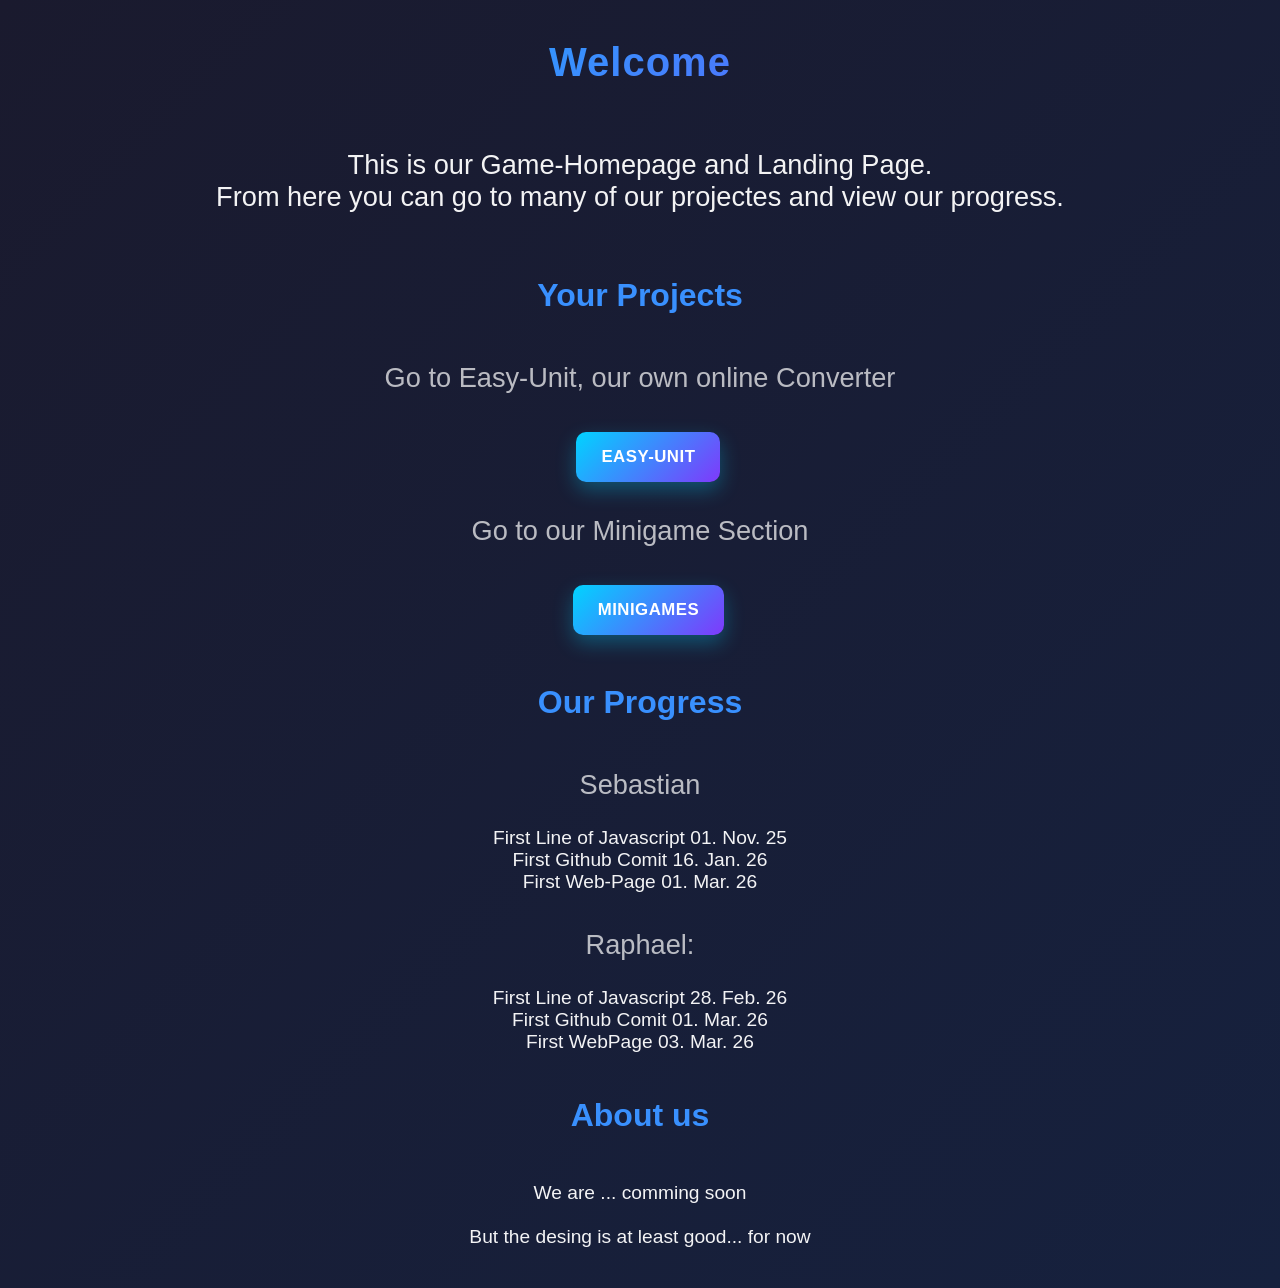
<file: index.html>
<!DOCTYPE html>
<html lang="en">
<head>
    <meta charset="UTF-8">
    <meta name="viewport" content="width=device-width, initial-scale=1.0">
    <title>Game-Homepage</title>
    <link rel="stylesheet" href="index.css">
</head>
<body>

<h1>Welcome</h1>

    <div id="welcome">
    <p>This is our Game-Homepage and Landing Page.
    <br>
    From here you can go to many of our projectes and view our progress.
    </p>
    </div>


    <div id="projects">
    <h2>Your Projects</h2>
    <h3>Go to Easy-Unit, our own online Converter</h3>
    <button onclick="window.location='https://donnerkrawall.github.io/Easy-Convert/'">Easy-Unit</button>
    <h3>Go to our Minigame Section</h3>
    <button onclick="window.location='minigamesHome.html'">Minigames</button>
    </div>


    <div id="progress">
    
    <h2>Our Progress</h2>
    <h3>Sebastian</h3>
     <p class="pSmall">
     <br>First Line of Javascript 01. Nov. 25
     <br>First Github Comit 16. Jan. 26  
     <br>First Web-Page 01. Mar. 26
    </p>
    <br><br>
    <h3>Raphael:</h3> 
        <p class="pSmall">
     <br>First Line of Javascript 28. Feb. 26
     <br>First Github Comit  01. Mar. 26
     <br>First WebPage 03. Mar. 26
     <br>
     <br>
     <br>



    </p>

    </div>

    <div id="aboutus">
        <h2>About us</h2>
    
   <p class="pSmall">We are ... comming soon
    <br><br>
    But the desing is at least good... for now
    <br>
   </p>
   
    
    
    </div>
</body>
</html>
</file>
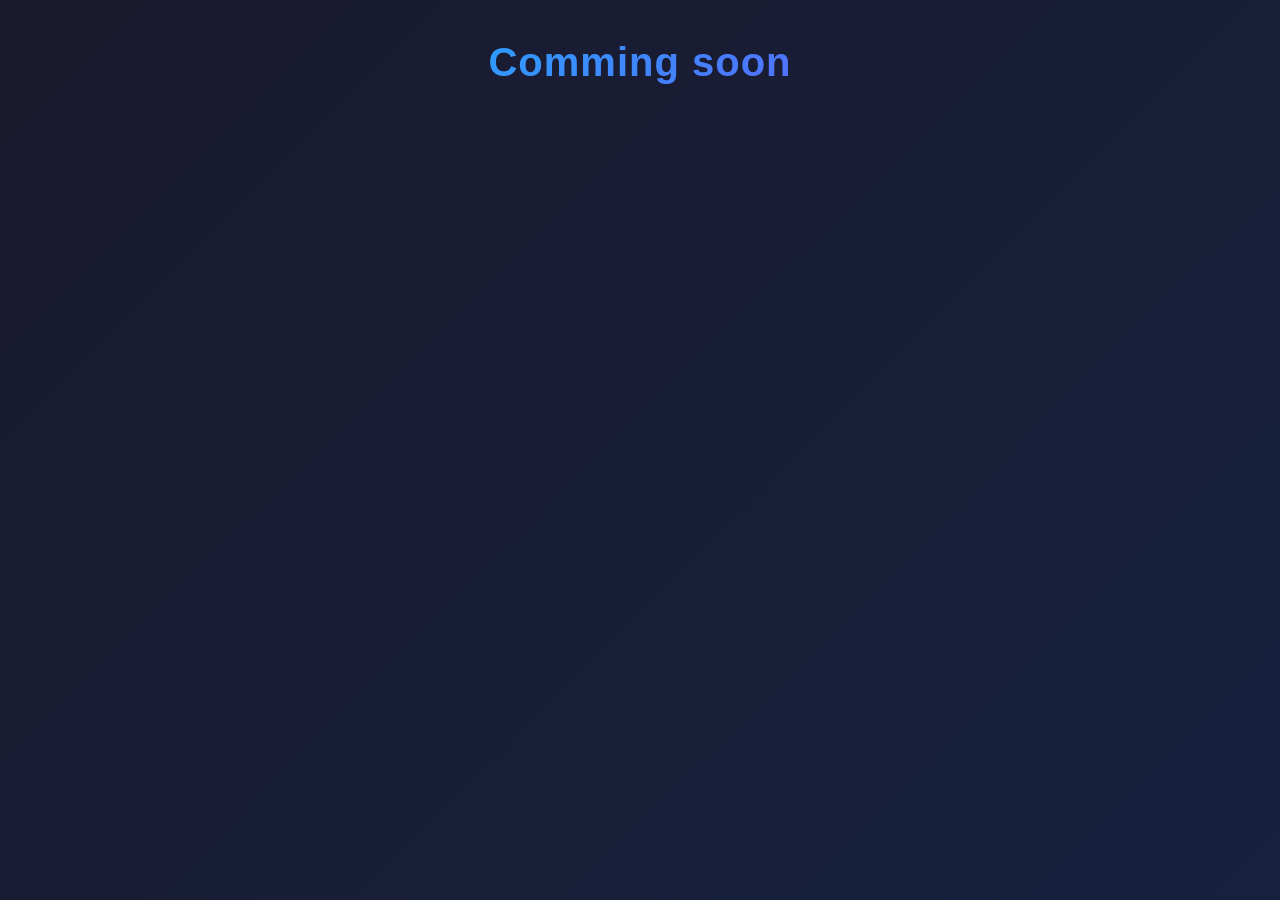
<file: geocube.html>
<!DOCTYPE html>
<html lang="en">
<head>
    <meta charset="UTF-8">
    <meta name="viewport" content="width=device-width, initial-scale=1.0">
    <title>Document</title>
     <link rel="stylesheet" href="index.css">
</head>
<body>
    <h1>Comming soon</h1>
</body>
</html>
</file>
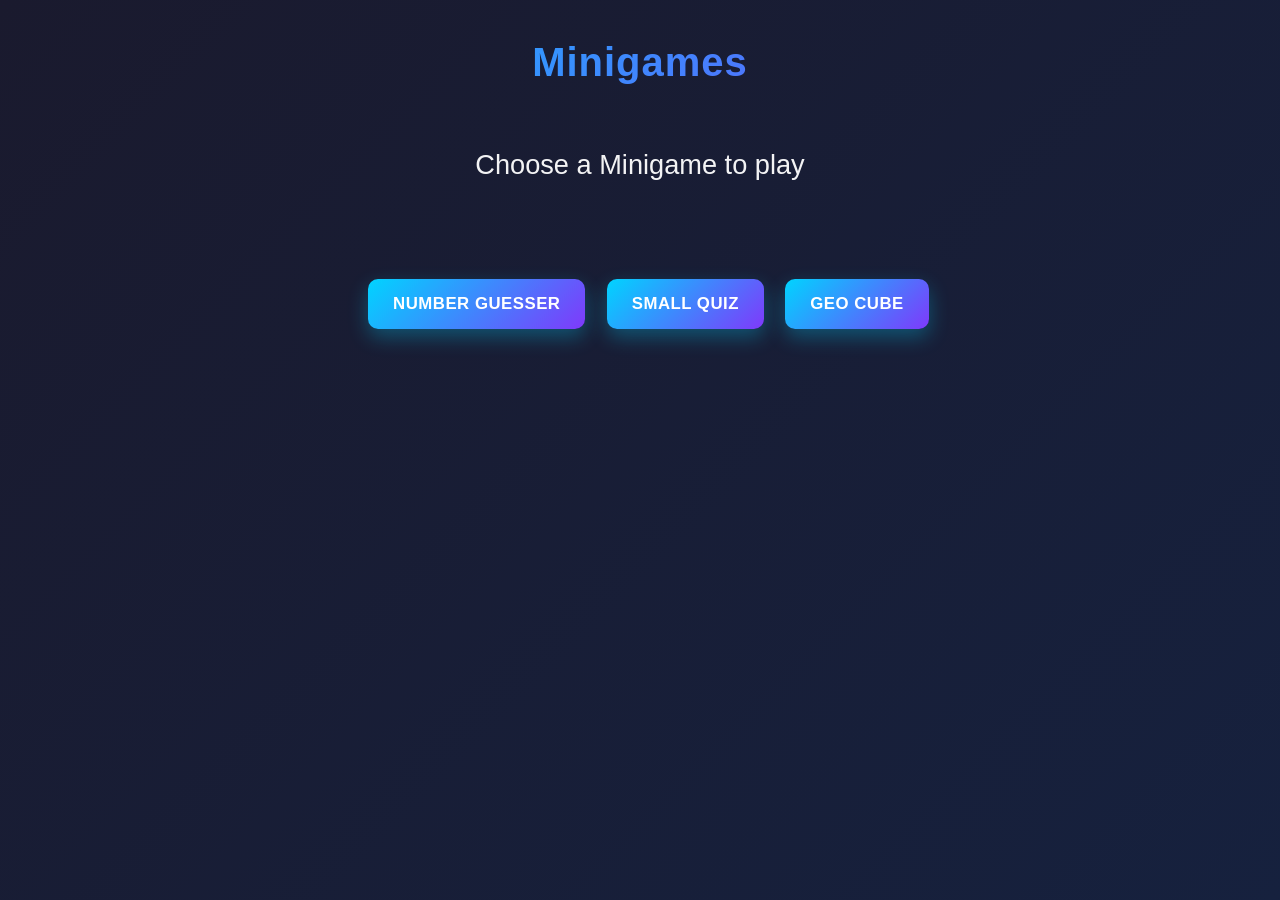
<file: minigamesHome.html>
<!DOCTYPE html>
<html lang="en">
<head>
    <meta charset="UTF-8">
    <meta name="viewport" content="width=device-width, initial-scale=1.0">
    <title>Game-Homepage</title>
    <link rel="stylesheet" href="index.css">
</head>
<body>

<h1>Minigames</h1>

    <div id="welcome">
    <p>Choose a Minigame to play</p>
    </div>
    <div id="select">
    <button onclick="window.location='numberGuesser.html'">Number Guesser</button>
    <button onclick="window.location='quiz.html'">Small Quiz</button>
    <button onclick="window.location='geocube.html'">Geo Cube</button>






    </div>
</body>
</html>
</file>
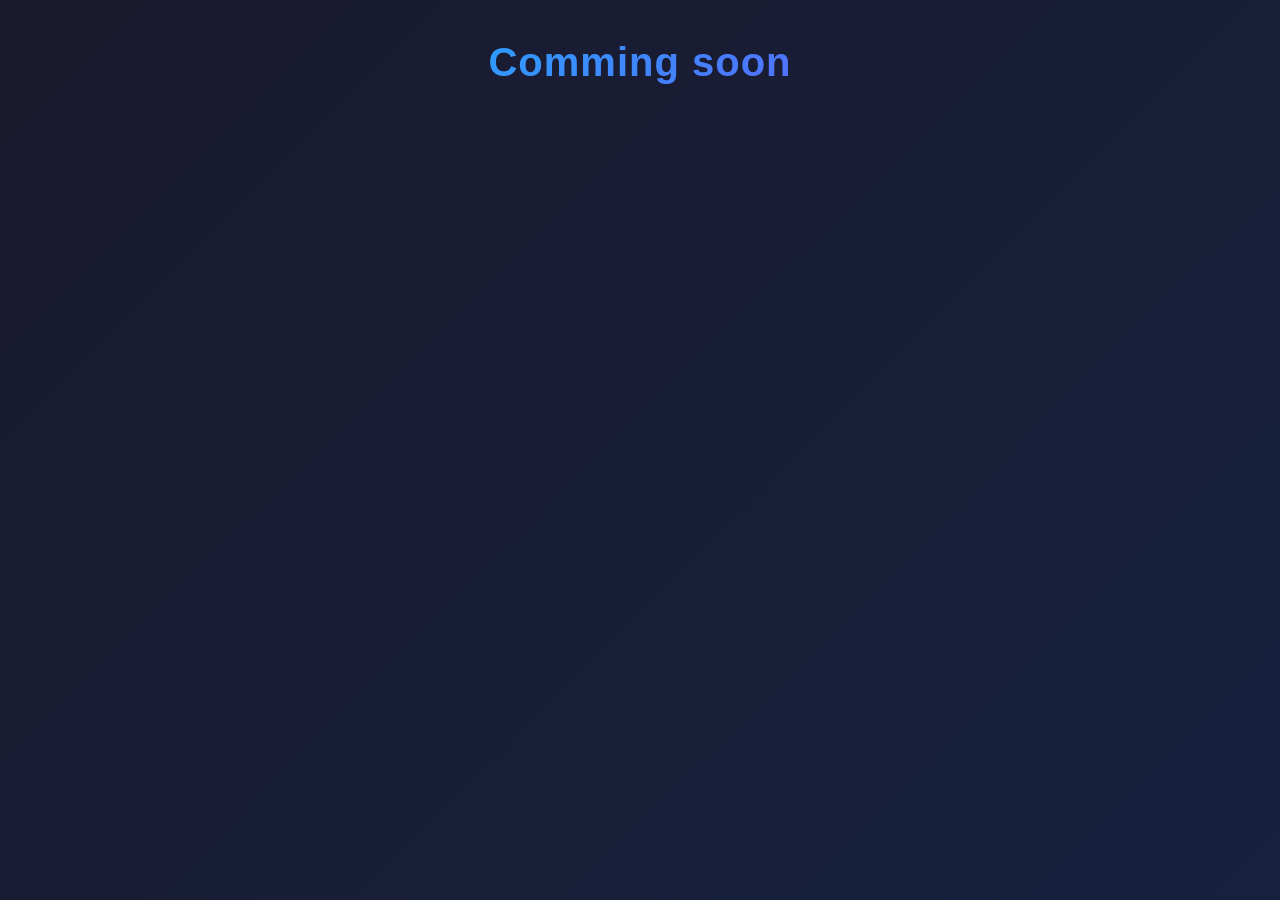
<file: numberGuesser.html>
<!DOCTYPE html>
<html lang="en">
<head>
    <meta charset="UTF-8">
    <meta name="viewport" content="width=device-width, initial-scale=1.0">
    <title>Game-Homepage</title>
    <link rel="stylesheet" href="index.css">
</head>
<body>
    <h1>Comming soon</h1>
</body>
</html>
</file>
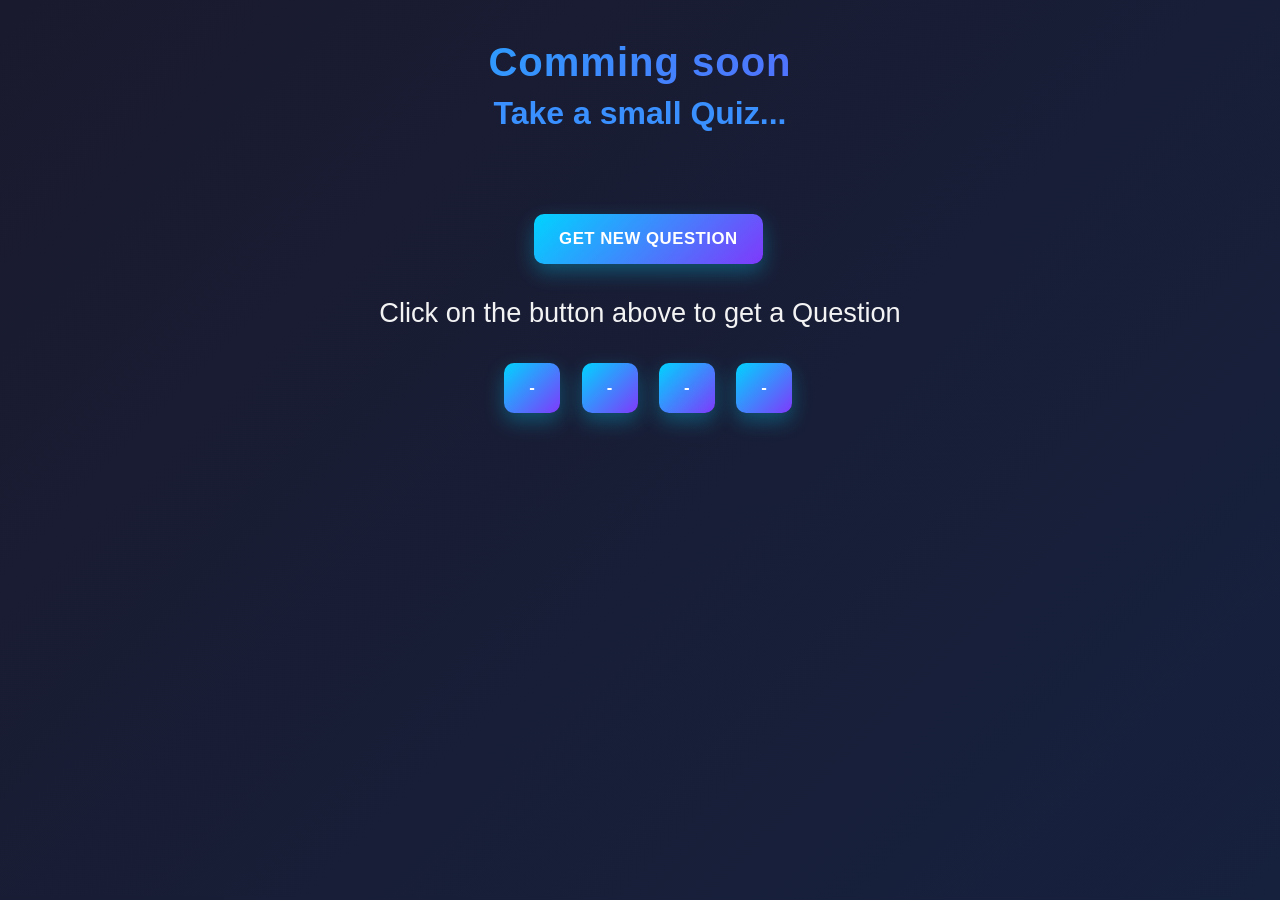
<file: quiz.html>
<!DOCTYPE html>
<html lang="en">
<head>
    <meta charset="UTF-8">
    <meta name="viewport" content="width=device-width, initial-scale=1.0">
    <title>Document</title>
    <link rel="stylesheet" href="index.css">
</head>
<body>
    <h1>Comming soon</h1>
    <div id="quiz">


        <h2>Take a small Quiz...</h2>
        <button onclick="newQuestion()">Get New Question</button>
        <p id="question">Click on the button above to get a Question</p>
        
        <div id="select">
            <button id="option1">-</button>
            <button id="option2">-</button>
            <button id="option3">-</button>
            <button id="option4">-</button>


        </div>
        <p id="answer"></p>



    </div>

    <script>

const questionEl = document.getElementById("question");
const answerEl = document.getElementById("answer");
const option1 = document.getElementById("option1");
const option2 = document.getElementById("option2");
const option3 = document.getElementById("option3");
const option4 = document.getElementById("option4");

const allQuestions = [

  {
    text: "How many people live in Germany?",
    options: ["80M", "50M", "800M", "85M"],
    correct: 3
  },
  {
    text: "Whats the biggest country by land?",
    options: ["China", "USA", "Russia", "Canada"],
    correct: 2
  },

{
 text: "Whats the biggest country by people?", 
 options: ["China", "India", "Russia", "Germany"],
 correct: 0
},

{
 text: "Which country has the highest BIP?", 
 options: ["Germany", "India", "America", "China"],
 correct: 2
},

{
 text: "Who is the richest Human?", 
 options: ["Jeff Bezos", "Elon Musk", "Micheal Jackson", "Donald Trump"],
 correct: 1
}
  ]






function newQuestion() {
  const idx = Math.floor(Math.random() * allQuestions.length);
  const question = allQuestions[idx];

 document.getElementById("question").innerHTML = question.text
 document.getElementById("option1").innerHTML = question.options[0]
 document.getElementById("option2").innerHTML = question.options[1]
 document.getElementById("option3").innerHTML = question.options[2]
 document.getElementById("option4").innerHTML = question.options[3]

let correct = question.correct


option1.onclick = function() {let choosed = 0; if (choosed === correct) {
    document.getElementById("answer").innerHTML = "You are right"; option1.disabled = true; option2.disabled = true; option3.disabled = true; option4.disabled = true;
}
else {document.getElementById("answer").innerHTML = "You are wrong"; option1.disabled = true; option2.disabled = true; option3.disabled = true; option4.disabled = true;}
}
option2.onclick = function() {let choosed = 1; if (choosed === correct) {
    document.getElementById("answer").innerHTML = "You are right"; option1.disabled = true; option2.disabled = true; option3.disabled = true; option4.disabled = true;
}
else {document.getElementById("answer").innerHTML = "You are wrong"; option1.disabled = true; option2.disabled = true; option3.disabled = true; option4.disabled = true;}
}
option3.onclick = function() {let choosed = 2; if (choosed === correct) {
    document.getElementById("answer").innerHTML = "You are right"; option1.disabled = true; option2.disabled = true; option3.disabled = true; option4.disabled = true;
}
else {document.getElementById("answer").innerHTML = "You are wrong"; option1.disabled = true; option2.disabled = true; option3.disabled = true; option4.disabled = true;}
}
option4.onclick = function() {let choosed = 3;if (choosed === correct) {
    document.getElementById("answer").innerHTML = "You are right"; option1.disabled = true; option2.disabled = true; option3.disabled = true; option4.disabled = true;
}
else {document.getElementById("answer").innerHTML = "You are wrong"; option1.disabled = true; option2.disabled = true; option3.disabled = true; option4.disabled = true;}
}


if (option1.disabled) {
  option1.style.backgroundColor = "blue";
  option1.style.color = "blue"
}


}


 




    </script>
</body>
</html>
</file>
<file: index.css>
* {
  margin: 0;
  padding: 0;
  box-sizing: border-box;
}

body {
  background: linear-gradient(135deg, #1a1a2e 0%, #16213e 100%);
  color: rgba(255, 255, 255, 0.95);
  text-align: center;
  font-family: 'Segoe UI', Tahoma, Geneva, Verdana, sans-serif;
  min-height: 100vh;
  padding: 40px 20px;
}

h1 {
  font-size: 2.5em;
  margin-bottom: 10px;
  background: linear-gradient(135deg, #00d4ff, #7f39fb);
  -webkit-background-clip: text;
  -webkit-text-fill-color: transparent;
  background-clip: text;
  font-weight: 700;
  letter-spacing: 1px;

}

h3 {
  font-size: 1.7em;
  color: rgba(255, 255, 255, 0.7);
  margin-bottom: 4px;
  font-weight: 300;
}

h2{

margin-bottom: 1.5em;
font-size: 2em;
color: #3990fe;

}


nav {
  display: grid;
  grid-template-columns: repeat(auto-fit, minmax(200px, 1fr));
  gap: 20px;
  padding: 20px;
}

button {
  padding: 15px 25px;
  font-size: 1.05em;
  font-weight: 600;
  border: none;
  border-radius: 10px;
  background: linear-gradient(135deg, #00d4ff, #7f39fb);
  color: white;
  cursor: pointer;
  transition: all 0.3s ease;
  box-shadow: 0 8px 20px rgba(0, 212, 255, 0.3);
  text-transform: uppercase;
  letter-spacing: 0.5px;
  margin-top: 2em;
  margin-bottom: 2em;
  margin-left: 1em;
}
 

button:hover {
  transform: translateY(-5px);
  box-shadow: 0 12px 30px rgba(127, 57, 251, 0.5);
  background: linear-gradient(135deg, #7f39fb, #00d4ff);
}

button:active {
  transform: translateY(-2px);
  box-shadow: 0 5px 15px rgba(127, 57, 251, 0.4);
}

p{
font-size: 170%


}


#welcome{

  margin-top: 4em;
  margin-bottom: 4em;

}

#progress{

  margin-top: 1em;
}

.pSmall{

  font-size: 120%;
}
</file>
